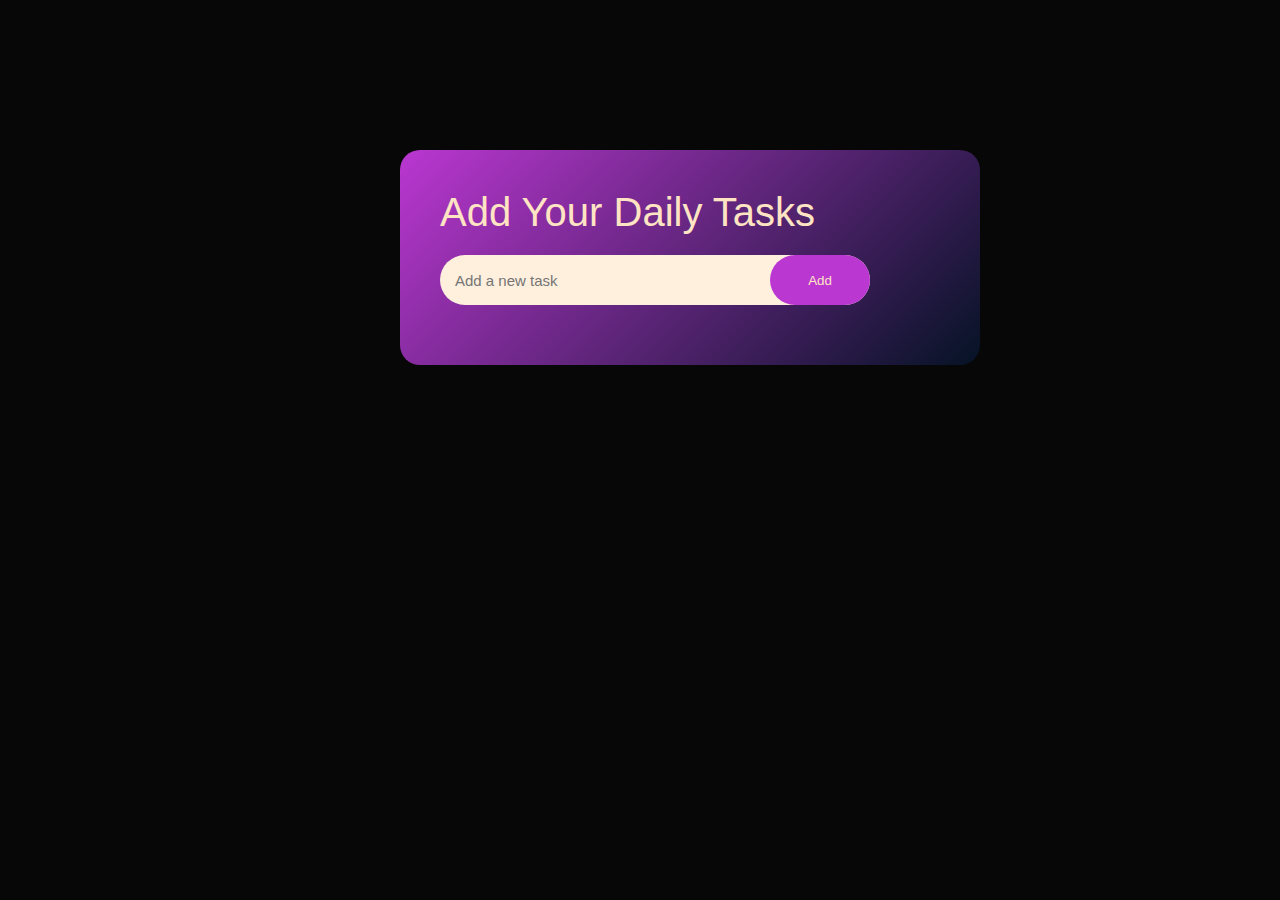
<file: Todo-list-2/index.html>
<!DOCTYPE html>
<html lang="en">

<head>
  <meta charset="UTF-8" />
  <meta name="viewport" content="width=device-width, initial-scale=1" />
  <link rel="stylesheet" href="style.css" />
  <!-- <link href="https://cdn.jsdelivr.net/npm/bootstrap@5.3.2/dist/css/bootstrap.min.css" rel="stylesheet" /> -->
  <title>Todo List</title>
</head>

<body>

  <div class="todo-container">
    <h1>Add Your Daily Tasks</h1>
    <div class="input-section">
      <input type="text" id="task-input" placeholder="Add a new task">
      <button onclick="addTask()">Add</button>
    </div>
    <ul id="task-List">
      <!-- <li>Task 1 <img src="cross.png"></li>
      <li>Task 1 <img src="cross.png"></li>
      <li>Task 1 <img src="cross.png"></li> -->
    </ul>
  </div>

  <script src="app.js"></script>
  <!-- Bootstrap JS -->
  <!-- <script src="https://cdn.jsdelivr.net/npm/bootstrap@5.3.2/dist/js/bootstrap.bundle.min.js"></script> -->
</body>

</html>
</file>
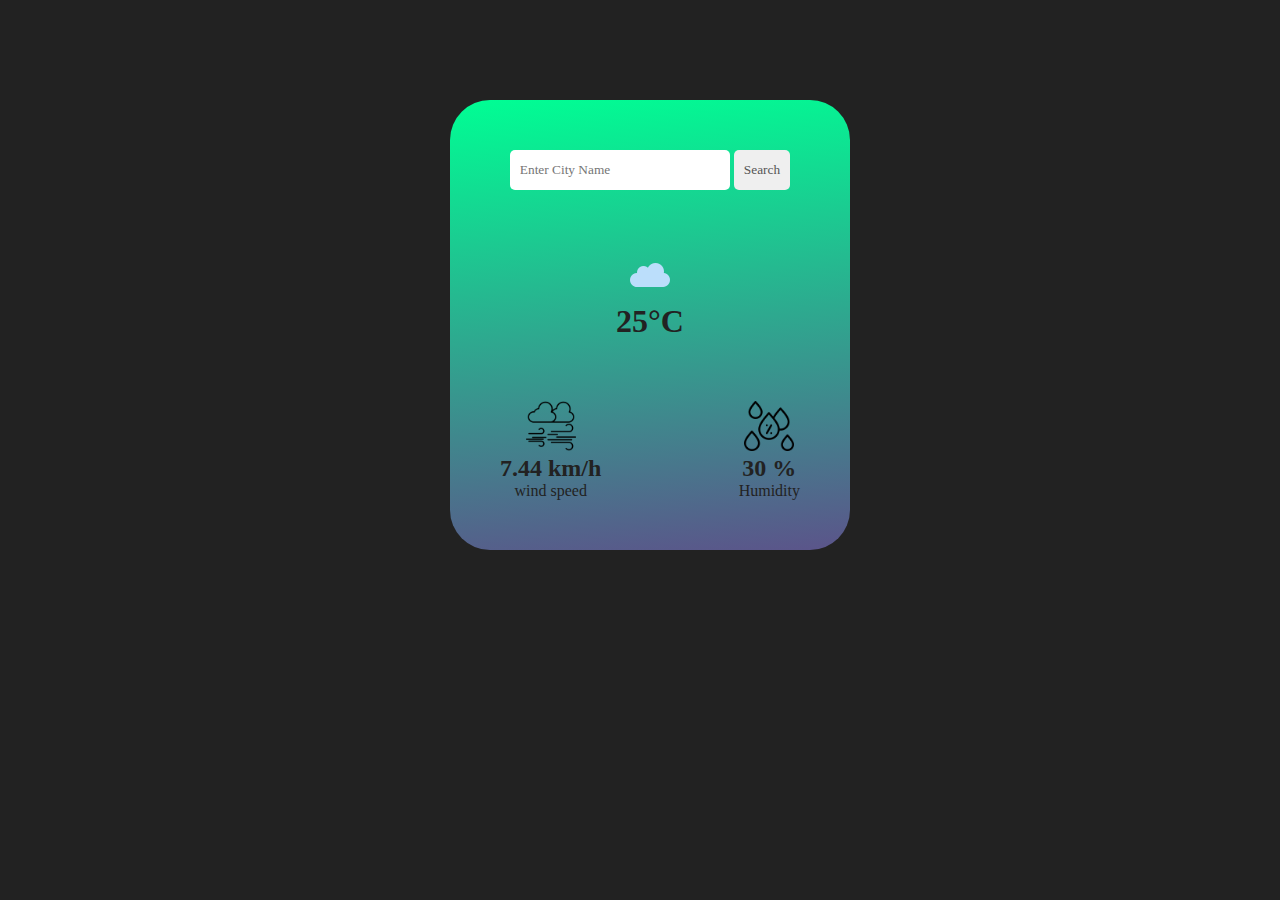
<file: Weather-app-1/index.html>
<!DOCTYPE html>
<html lang="en">

<head>
    <meta charset="UTF-8">
    <meta name="viewport" content="width=device-width, initial-scale=1.0">
    <link rel="stylesheet" href="style.css">
    <title> Weather App </title>
</head>

<body>
    <div class="container">

        <div class="sec-1">
            <input type="text" id="search" placeholder="Enter City Name">
            <button class="btn">Search</button>
        </div>

        <div class="sec-2">
            <img src="clouds.png" alt="" class="icons">
            <h1 class="tamp">25&deg;C</h1> 
            <!--  25&deg;C -->
            <h2 class="city"></h2> 
        </div>

        <div class="sec-3">
            <div class="wind">
                <img src="wind.png" alt="">
                <h2 class="win">7.44 km/h</h2> 
                <!-- 7.44 km/h -->
                <p>wind speed</p>
            </div>

            <div class="humidity">
                <img src="humidity.png" alt="">
                <h2 class="hum">30 %</h2> 
                <!--  30 % -->
                <p>Humidity</p>
            </div>
        </div>

    </div>

    <script src="app.js"></script>
</body>

</html>
</file>
<file: Todo-list-2/style.css>
* {
  margin: 0;
  padding: 0;
  font-family: Verdana, Geneva, Tahoma, sans-serif;
}

body {
  background: #070707;
}

.todo-container{
  width: 500px;
  border-radius: 20px;
  background: linear-gradient(135deg, #ba37d1, #0374);
  margin: 150px 400px;
  padding: 40px;
}

.todo-container h1{
  font-size: 40px;
  font-weight: lighter;
  color: bisque;
}
.input-section {
  width: 430px;
  height: auto;
  margin-top: 20px;
  background: rgb(255, 240, 222);
  border-radius: 40px;
  display: flex;
 
}
#task-input{
  width: 300px;
  height: 20px;
  padding: 15px;
  font-size: 15px;
  background: transparent;
  border: none;
  outline: none;
  
}
.input-section button{
  width: 100px;
  height: 50px;
  border-radius: 50px;
  cursor: pointer;
  color: bisque;
  border: none;
  background: #ba37d1;
}

#task-List {
  margin-top: 20px;

}
#task-List li {
  width: 300px;
  height: auto;
  padding: 10px;
  list-style: none;
  font-size: 15px;
  margin-top: 10px;
  background: rgb(255, 240, 222);
  border-radius: 20px;
  position: relative;
}

.delete-btn {
  width: 30px;
  height: 30px;
  text-align: center;
 position: absolute;
 right: 5px;
 bottom: 5px;
 font-size: 20px;
 cursor: pointer;
 
}
.delete-btn:hover {
  background: #ba37d1;
  border-radius: 50%;
}
</file>
<file: Weather-app-1/style.css>
*{
    margin: 0;
    padding: 0;
    font-family: 'Lucida Sans', 'Lucida Sans Regular', 'Lucida Grande';
}
body{
    background: #222;
    padding: 100px 450px;
    overflow: hidden;
}

.container{
    width: 300px;
    height: 350px;
    padding: 50px;
    border-radius: 40px;
    background: linear-gradient(175deg, #00fe94, #5b548a);
    color: #222;
    text-align: center;
    display: flex;
    flex-direction: column;
    justify-content: space-between;
    user-select: none;
}

#search{   
    width: 200px;
    height: 20px;
    border: none;
    outline: none;
    border-radius: 5px;
    padding: 10px;
    color: #555;
    
}
.sec-1 .btn {
    height: 40px;
    border: none;
    outline: none;
    border-radius: 5px;
    padding: 10px;
    color: #555;
    cursor: pointer;
}

.sec-3{
    display: flex;
    justify-content: space-between;
}
.humidity img{
    width: 50px;
    height: 50px; 
}
.wind img{
    width: 50px;
    height: 50px;
}
</file>
